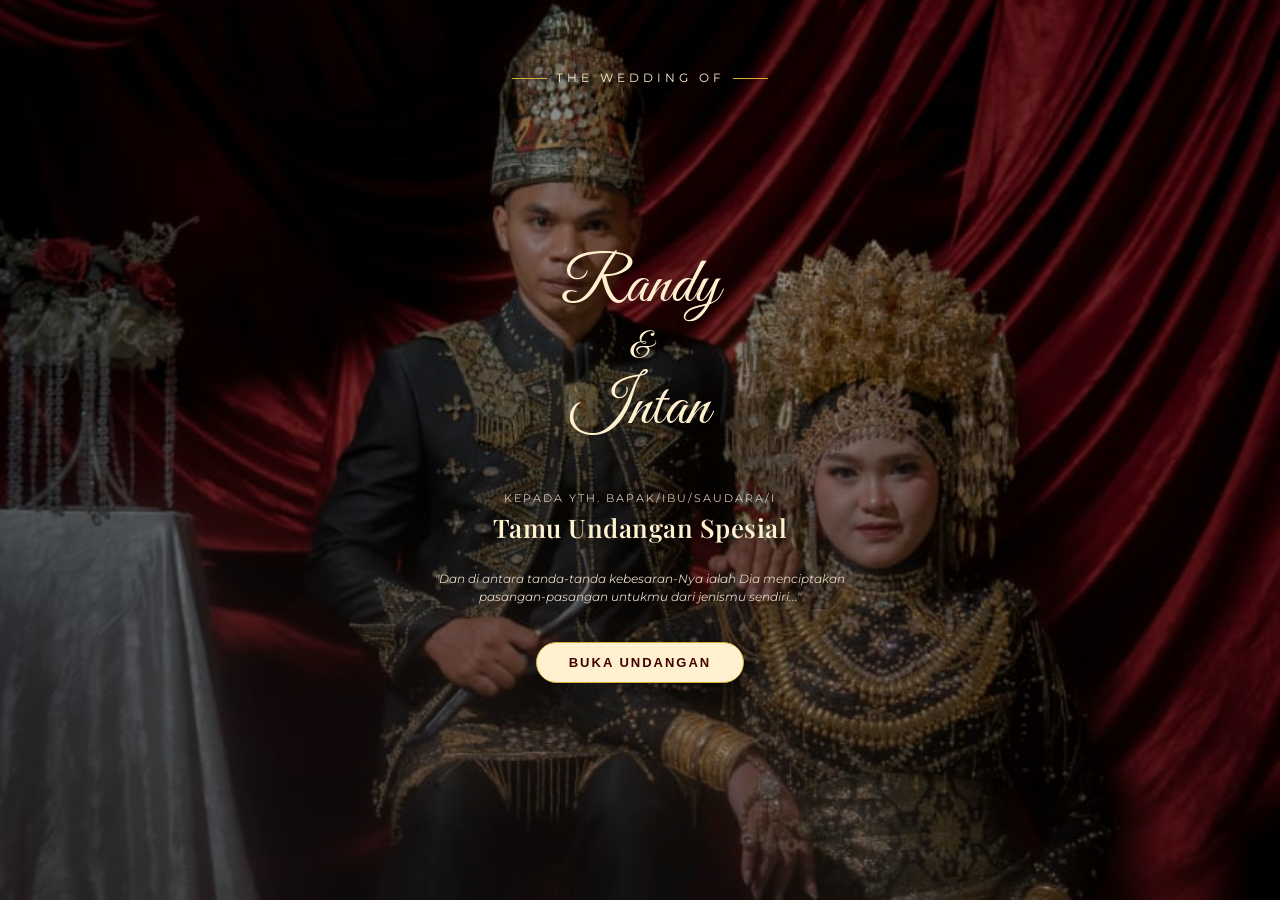
<file: opening.html>
<!DOCTYPE html>
<html lang="id">
<head>
    <meta charset="UTF-8">
    <meta name="viewport" content="width=device-width, initial-scale=1.0">
    <meta name="viewport" content="width=device-width, initial-scale=1.0, maximum-scale=1.0, user-scalable=no">
    <title>Undangan Pernikahan - Randy & Intan</title>
    <!-- Google Fonts -->
    <link href="https://fonts.googleapis.com/css2?family=Great+Vibes&family=Montserrat:wght@300;400;500;600&family=Playfair+Display:wght@600;700&display=swap" rel="stylesheet">
    <!-- Hubungkan ke file CSS -->
    <link rel="stylesheet" href="opening-style.css">
</head>
<body>

    <div class="opening-cover">
        <!-- Lapisan Hitam Transparan (Opasitas 0.45 agar foto tetap jelas) -->
        <div class="cover-overlay"></div>

        <div class="cover-content">
            <!-- Teks The Wedding Of di paling atas -->
            <span class="cover-subtitle">THE WEDDING OF</span>

            <!-- Grup Tengah (Nama, Tamu, Kutipan, Tombol) -->
            <div class="cover-center-group">
                <!-- Nama Mempelai Dipisah -->
                <div class="cover-names-container">
                    <h1 class="name-groom">Randy</h1>
                    <span class="name-divider">&amp;</span>
                    <h1 class="name-bride">Intan</h1>
                </div>

                <!-- Bagian Tamu -->
                <div class="guest-section">
                    <p class="guest-label">KEPADA YTH. BAPAK/IBU/SAUDARA/I</p>
                    <h3 id="namaTamu">Tamu Undangan Spesial</h3>
                </div>

                <!-- Kutipan / Ayat -->
                <p class="cover-quote">
                    "Dan di antara tanda-tanda kebesaran-Nya ialah Dia menciptakan pasangan-pasangan untukmu dari jenismu sendiri..."
                </p>

                <!-- Tombol Buka Undangan -->
                <button onclick="bukaUndangan()" class="btn-buka-undangan">
                    BUKA UNDANGAN
                </button>
            </div>

            <div class="cover-bottom-space"></div>
        </div>
    </div>

    <audio id="bgMusic" loop>
        <source src="song.mp3" type="audio/mp3">
    </audio>

    <!-- Script untuk mengambil nama tamu dari URL & Mengatur Musik -->
    <script>
        // 1. Ambil nama tamu dari URL (contoh: opening-style.html?to=Budi+Santoso)
        const urlParams = new URLSearchParams(window.location.search);
        const toParam = urlParams.get('to');
        if (toParam) {
            document.getElementById('namaTamu').innerText = decodeURIComponent(toParam.replace(/\+/g, ' '));
        }

        // 2. Fungsi saat tombol BUKA UNDANGAN diklik
       function bukaUndangan() {
    // Simpan stempel bahwa undangan sudah dibuka dan musik diizinkan
    localStorage.setItem('playMusic', 'true');
    
    // Langsung masuk ke index.html tanpa jeda audio di opening
    window.location.href = 'index.html';
}
    </script>
</body>
</html>
</file>
<file: opening-style.css>
/* ==========================================================================
   STYLE HALAMAN OPENING / COVER - FINAL SEIMBANG (HP, IPAD, LAPTOP)
   ========================================================================== */
body, html {
    margin: 0;
    padding: 0;
    width: 100%;
    height: 100%;
    font-family: 'Montserrat', sans-serif;
    background-color: #410200;
    overflow: hidden;
}

/* Bagian Sampul Full Screen dengan Background Foto */
.opening-cover {
    position: relative;
    width: 100%;
    height: 100vh;
    background: url('bg.jpeg') no-repeat center center/cover;
    display: flex;
    align-items: center;
    justify-content: center;
    text-align: center;
    box-sizing: border-box;
}

/* Lapisan Hitam Transparan Tipis */
.cover-overlay {
    position: absolute;
    top: 0;
    left: 0;
    width: 100%;
    height: 100%;
    background: rgba(0, 0, 0, 0.45);
    z-index: 1;
}

/* Konten di dalam Cover (Default HP) */
.cover-content {
    position: relative;
    z-index: 2;
    padding: 20px 20px 30px 20px;
    width: 100%;
    max-width: 420px;
    height: 100vh;
    box-sizing: border-box;
    display: flex;
    flex-direction: column;
    justify-content: space-between;
    align-items: center;
}

/* Teks The Wedding Of */
.cover-subtitle {
    font-size: 10px;
    letter-spacing: 3.5px;
    color: #fff0cf;
    text-transform: uppercase;
    margin-top: 25px;
    margin-bottom: 0;
    position: relative;
    display: inline-block;
    opacity: 0;
    animation: fadeSlideUp 1.2s cubic-bezier(0.16, 1, 0.3, 1) 0.3s forwards;
}

.cover-subtitle::before,
.cover-subtitle::after {
    content: "";
    position: absolute;
    top: 50%;
    width: 25px;
    height: 1px;
    background: #D4AF37;
}

.cover-subtitle::before {
    right: 105%;
}

.cover-subtitle::after {
    left: 105%;
}

/* Grup Tengah */
.cover-center-group {
    display: flex;
    flex-direction: column;
    align-items: center;
    gap: 16px; 
    margin: auto 0;
    width: 100%;
}

/* Kontainer Nama Mempelai */
.cover-names-container {
    display: flex;
    flex-direction: column;
    align-items: center;
    gap: 2px;
    opacity: 0;
    animation: fadeSlideUp 1.4s cubic-bezier(0.16, 1, 0.3, 1) 0.6s forwards;
    margin-bottom: 15px;
}

.name-groom, .name-bride {
    font-family: 'Great Vibes', cursive;
    font-size: 2.7rem;
    color: #fff0cf;
    margin: 0;
    font-weight: normal;
    text-shadow: 0 2px 10px rgba(0,0,0,0.3);
    line-height: 1.1;
}

.name-divider {
    font-family: 'Great Vibes', cursive;
    font-size: 1.8rem;
    color: #fff0cf;
    margin: -5px 0;
    margin-top: 5px;
    margin-bottom: 5px;
}

/* Bagian Kepada Tamu */
.guest-section {
    width: 100%;
    margin-top: 5px;
    opacity: 0;
    animation: fadeSlideUp 1.4s cubic-bezier(0.16, 1, 0.3, 1) 0.9s forwards;
}

.guest-label {
    font-size: 9.5px;
    letter-spacing: 2px;
    color: #d8c2b5;
    margin-bottom: 4px;
}

#namaTamu {
    font-size: 1.3rem;
    font-family: 'Playfair Display', serif;
    font-weight: 600;
    color: #fff0cf;
    margin: 0;
    letter-spacing: 0.5px;
    text-shadow: 0 2px 8px rgba(0,0,0,0.5);
}

/* Kutipan / Ayat */
.cover-quote {
    font-size: 10px;
    color: #e2d3c1;
    font-style: italic;
    line-height: 1.4;
    max-width: 300px;
    margin: 5px 0 0 0;
    opacity: 0;
    animation: fadeSlideUp 1.4s cubic-bezier(0.16, 1, 0.3, 1) 1.2s forwards;
}

/* Tombol Buka Undangan */
.btn-buka-undangan {
    background: #fff0cf;
    color: #410200;
    padding: 10px 24px;
    border-radius: 999px;
    font-size: 10.5px;
    font-weight: 600;
    letter-spacing: 1.5px;
    text-decoration: none;
    display: inline-flex;
    align-items: center;
    gap: 7px;
    box-shadow: 0 5px 15px rgba(0, 0, 0, 0.3);
    transition: all 0.3s ease;
    border: 1px solid #D4AF37;
    margin-top: 10px;
    opacity: 0;
    animation: fadeSlideUp 1.4s cubic-bezier(0.16, 1, 0.3, 1) 1.5s forwards;
    cursor: pointer;
}

.btn-buka-undangan:hover {
    background: #D4AF37;
    transform: translateY(-2px);
    box-shadow: 0 7px 20px rgba(212, 175, 55, 0.4);
}

.cover-bottom-space {
    height: 10px;
}

/* ==========================================================================
   DEFINISI ANIMASI
   ========================================================================== */
@keyframes fadeSlideUp {
    0% {
        opacity: 0;
        transform: translateY(20px);
        filter: blur(4px);
    }
    100% {
        opacity: 1;
        transform: translateY(0);
        filter: blur(0);
    }
}


/* ==========================================================================
   1. KHUSUS TABLET / IPAD / SURFACE PRO (Sangat Besar & Megah)
   ========================================================================== */
@media screen and (min-width: 481px) and (max-width: 1024px) {
    .cover-content {
        max-width: 850px !important;
        padding: 60px 45px !important;
    }

    .cover-subtitle {
        font-size: 20px !important;
        letter-spacing: 7px !important;
        margin-top: 40px !important;
    }

    .cover-subtitle::before,
    .cover-subtitle::after {
        width: 60px !important;
    }

    .name-groom, .name-bride {
        font-size: 8.5rem !important;      /* Tetap besar di iPad */
    }

    .name-divider {
        font-size: 4rem !important;
        margin: 8px 0 !important;
    }

    .cover-names-container {
        margin-bottom: 30px !important;
    }

    .guest-label {
        font-size: 18px !important;
        letter-spacing: 3.5px !important;
        margin-bottom: 8px !important;
    }

    #namaTamu {
        font-size: 3.4rem !important;
    }

    .cover-quote {
        font-size: 20px !important;
        max-width: 700px !important;
        line-height: 1.6 !important;
        margin-top: 15px !important;
    }

    .btn-buka-undangan {
        font-size: 22px !important;
        padding: 22px 55px !important;
        letter-spacing: 3.5px !important;
        margin-top: 35px !important;
        border-width: 2px !important;
    }
}


/* ==========================================================================
   2. KHUSUS LAPTOP / DESKTOP (Ukuran Sedang, Proporsional, Tidak Raksasa)
   ========================================================================== */
@media screen and (min-width: 1025px) {
    .cover-content {
        max-width: 600px !important;       /* Dibatasi agar pas di tengah layar laptop */
        padding: 40px 30px !important;
    }

    .cover-subtitle {
        font-size: 12px !important;
        letter-spacing: 4px !important;
        margin-top: 30px !important;
    }

    .cover-subtitle::before,
    .cover-subtitle::after {
        width: 35px !important;
    }

    .name-groom, .name-bride {
        font-size: 4rem !important;        /* Ukuran sedang yang elegan di laptop */
    }

    .name-divider {
        font-size: 2.2rem !important;
        margin: 2px 0 !important;
    }

    .cover-names-container {
        margin-bottom: 15px !important;
    }

    .guest-label {
        font-size: 11px !important;
        letter-spacing: 2px !important;
        margin-bottom: 5px !important;
    }

    #namaTamu {
        font-size: 1.6rem !important;
    }

    .cover-quote {
        font-size: 12px !important;
        max-width: 420px !important;
        line-height: 1.5 !important;
        margin-top: 10px !important;
    }

    .btn-buka-undangan {
        font-size: 13px !important;
        padding: 12px 32px !important;
        letter-spacing: 2px !important;
        margin-top: 20px !important;
    }
}
</file>
